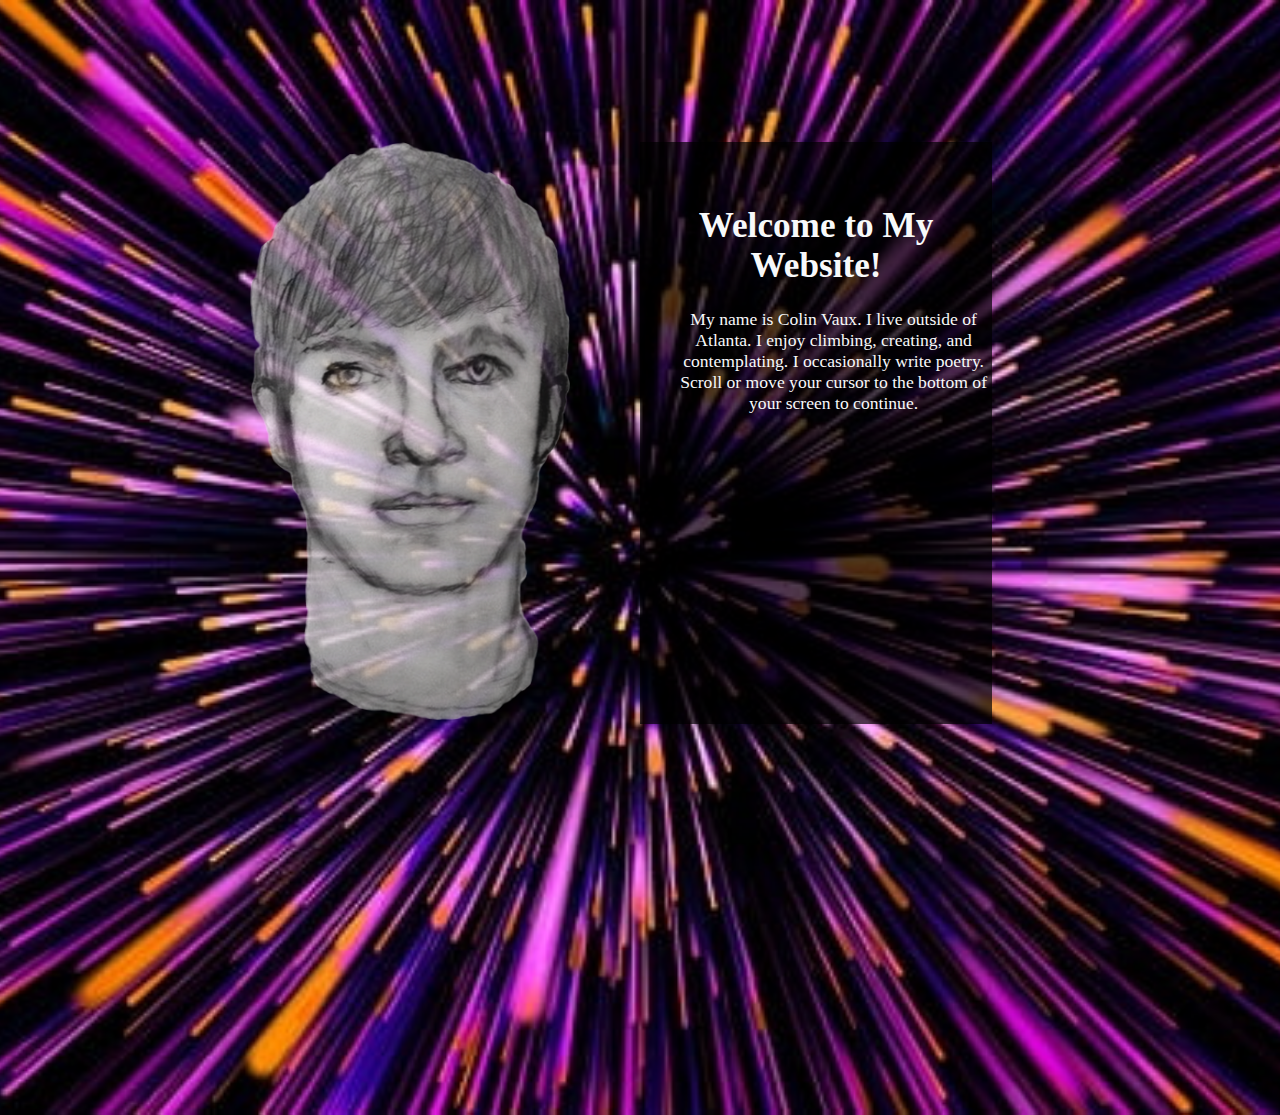
<file: index.html>
<!DOCTYPE html>

<html lang="en">
    <head>
        <meta name="viewport" content="width=device-width, initial-scale=1">
        <link href="https://cdn.jsdelivr.net/npm/bootstrap@5.0.2/dist/css/bootstrap.min.css" rel="stylesheet" integrity="sha384-EVSTQN3/azprG1Anm3QDgpJLIm9Nao0Yz1ztcQTwFspd3yD65VohhpuuCOmLASjC" crossorigin="anonymous">
        <script src="https://cdn.jsdelivr.net/npm/bootstrap@5.0.2/dist/js/bootstrap.bundle.min.js" integrity="sha384-MrcW6ZMFYlzcLA8Nl+NtUVF0sA7MsXsP1UyJoMp4YLEuNSfAP+JcXn/tWtIaxVXM" crossorigin="anonymous"></script>
        <link href="styles.css" rel="stylesheet">
        <script src="script.js"></script>
        <title><!-- The title is blank by default because my javascript plugs it after loading--></title>
    </head>
    <body>
      <header><br><br><br></header>
        <main class="container">
          <section class="color main">
            <h1><br>Welcome to My Website!</h1>
            <p>My name is Colin Vaux. I live outside of Atlanta. I enjoy climbing, creating, and contemplating. I occasionally write poetry. Scroll or move your cursor to the bottom of your screen to continue.</p>
          </section>
          <div id="image">
              <div class='text-center'>
              <img src="/2.png" class="rounded" alt="Drawing/Sketch of the webpage author, Colin Vaux">
              </div>
            </div>
          </main>
        <div class="fill">Blank</div>
      <nav class="trigger sticky-bottom">
        <ul class="nav justify-content-center hidden">
          <li class="nav-item">
            <a class="nav-link" href="/index.html">Home</a>
          </li>
          <li class="nav-item">
            <a class="nav-link" href="/poems.html">Poems</a>
          </li>
          <li class="nav-item">
            <a class="nav-link" href="/past.html">Past</a>
          </li>
          <li class="nav-item">
            <a class="nav-link" href="/dream.html">Future</a>
          </li>
        </ul>
      </nav>
    </body>
</html>
</file>
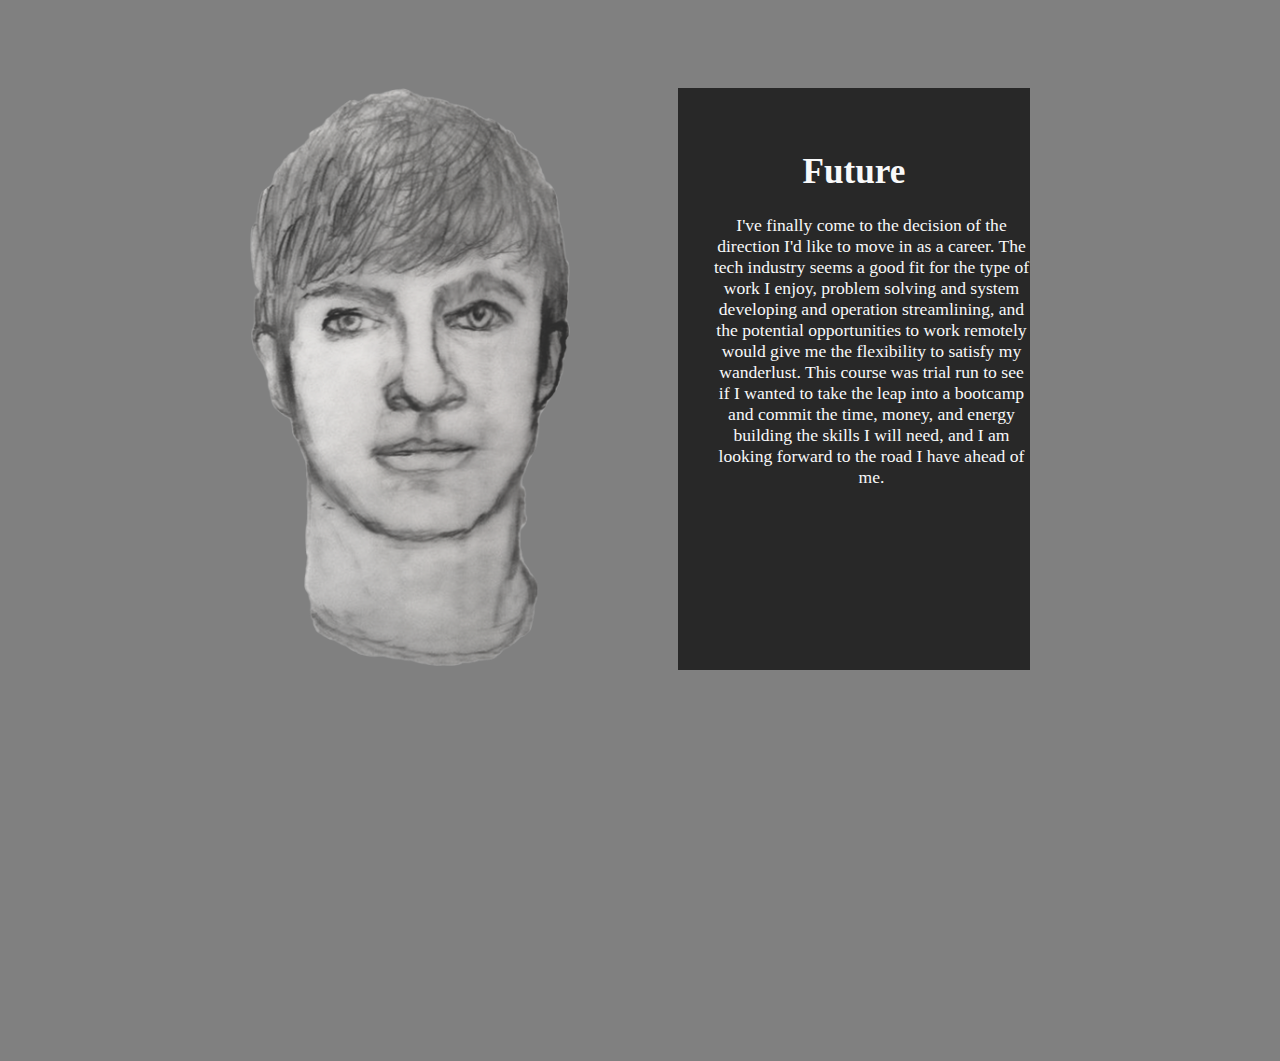
<file: dream.html>
<!DOCTYPE html>

<html lang="en">
    <head>
        <meta name="viewport" content="width=device-width, initial-scale=1">
        <link href="https://cdn.jsdelivr.net/npm/bootstrap@5.0.2/dist/css/bootstrap.min.css" rel="stylesheet" integrity="sha384-EVSTQN3/azprG1Anm3QDgpJLIm9Nao0Yz1ztcQTwFspd3yD65VohhpuuCOmLASjC" crossorigin="anonymous">
        <script src="https://cdn.jsdelivr.net/npm/bootstrap@5.0.2/dist/js/bootstrap.bundle.min.js" integrity="sha384-MrcW6ZMFYlzcLA8Nl+NtUVF0sA7MsXsP1UyJoMp4YLEuNSfAP+JcXn/tWtIaxVXM" crossorigin="anonymous"></script>
        <link href="styles.css" rel="stylesheet">
        <script src="script.js"></script>
        <title><!-- The title is blank by default because my javascript plugs it after loading--></title>
    </head>
    <body class="blank">
      <header></header>
        <main class="container">
          <section class="main color">
        <h1><br>Future</h1>
        <p>I&apos;ve finally come to the decision of the direction I&apos;d like to move in as a career. The tech industry seems a good fit for the type of work I enjoy, problem solving and system developing and operation streamlining, and the potential opportunities to work remotely would give me the flexibility to satisfy my wanderlust. This course was trial run to see if I wanted to take the leap into a bootcamp and commit the time, money, and energy building the skills I will need, and I am looking forward to the road I have ahead of me.</p>
          </section>
      <div class="image">
        <div class='text-center'>
        <img src="/2.png" class="rounded" alt="Drawing/Sketch of the webpage author, Colin Vaux">
        </div>
      </div>
    </main>
  <div class="fill"></div>
<nav class="trigger sticky-bottom">
  <ul class="nav justify-content-center hidden">
    <li class="nav-item">
      <a class="nav-link" href="/index.html">Home</a>
    </li>
    <li class="nav-item">
      <a class="nav-link" href="/poems.html">Poems</a>
    </li>
    <li class="nav-item">
      <a class="nav-link" href="/past.html">Past</a>
    </li>
    <li class="nav-item">
      <a class="nav-link" href="/dream.html">Future</a>
    </li>
  </ul>
</nav>
</body>
</html>
</file>
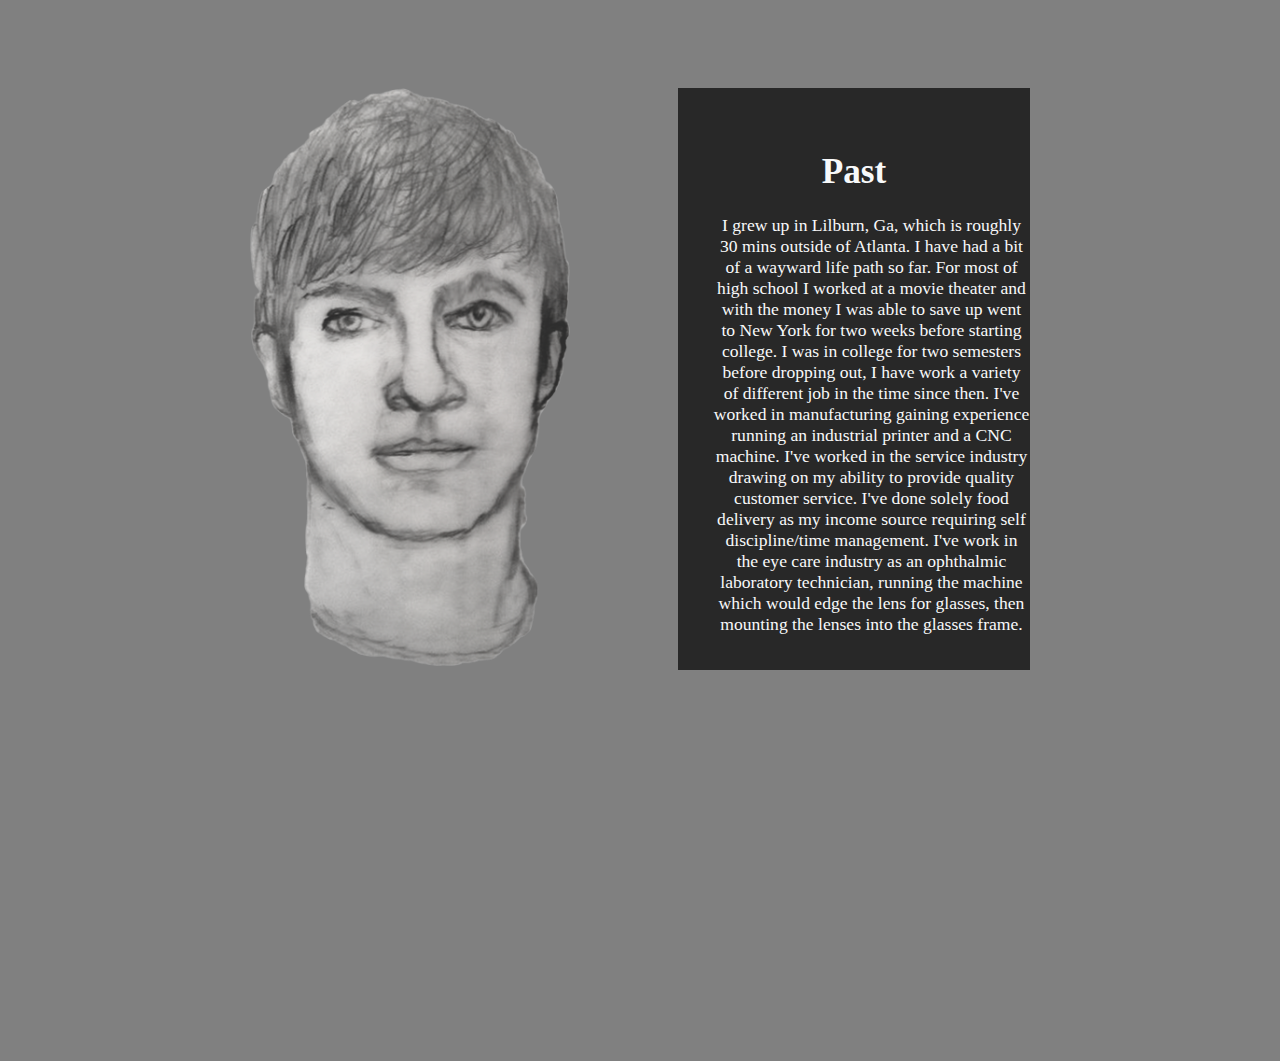
<file: past.html>
<!DOCTYPE html>

<html lang="en">
    <head>
        <meta name="viewport" content="width=device-width, initial-scale=1">
        <link href="https://cdn.jsdelivr.net/npm/bootstrap@5.0.2/dist/css/bootstrap.min.css" rel="stylesheet" integrity="sha384-EVSTQN3/azprG1Anm3QDgpJLIm9Nao0Yz1ztcQTwFspd3yD65VohhpuuCOmLASjC" crossorigin="anonymous">
        <script src="https://cdn.jsdelivr.net/npm/bootstrap@5.0.2/dist/js/bootstrap.bundle.min.js" integrity="sha384-MrcW6ZMFYlzcLA8Nl+NtUVF0sA7MsXsP1UyJoMp4YLEuNSfAP+JcXn/tWtIaxVXM" crossorigin="anonymous"></script>
        <link href="styles.css" rel="stylesheet">
        <script src="script.js"></script>
        <title><!-- The title is blank by default because my javascript plugs it after loading--></title>
    </head>
    <body class="blank">
      <header></header>
        <main class="container">
          <section class="main color">
        <h1><br>Past</h1>
        <p> I grew up in Lilburn, Ga, which is roughly 30 mins outside of Atlanta. I have had a bit of a wayward life path so far. For most of high school I worked at a movie theater and with the money I was able to save up went to New York for two weeks before starting college. I was in college for two semesters before dropping out, I have work a variety of different job in the time since then. I&apos;ve worked in manufacturing gaining experience running an industrial printer and a CNC machine. I&apos;ve worked in the service industry drawing on my ability to provide quality customer service. I&apos;ve done solely food delivery as my income source requiring self discipline/time management. I&apos;ve work in the eye care industry as an ophthalmic laboratory technician, running the machine which would edge the lens for glasses, then mounting the lenses into the glasses frame.</p>
          </section>
      <div class="image">
        <div class='text-center'>
        <img src="/2.png" class="rounded" alt="Drawing/Sketch of the webpage author, Colin Vaux">
        </div>
      </div>
    </main>
  <div class="fill"></div>
<nav class="trigger sticky-bottom">
  <ul class="nav justify-content-center hidden">
    <li class="nav-item">
      <a class="nav-link" href="/index.html">Home</a>
    </li>
    <li class="nav-item">
      <a class="nav-link" href="/poems.html">Poems</a>
    </li>
    <li class="nav-item">
      <a class="nav-link" href="/past.html">Past</a>
    </li>
    <li class="nav-item">
      <a class="nav-link" href="/dream.html">Future</a>
    </li>
  </ul>
</nav>
</body>
</html>
</file>
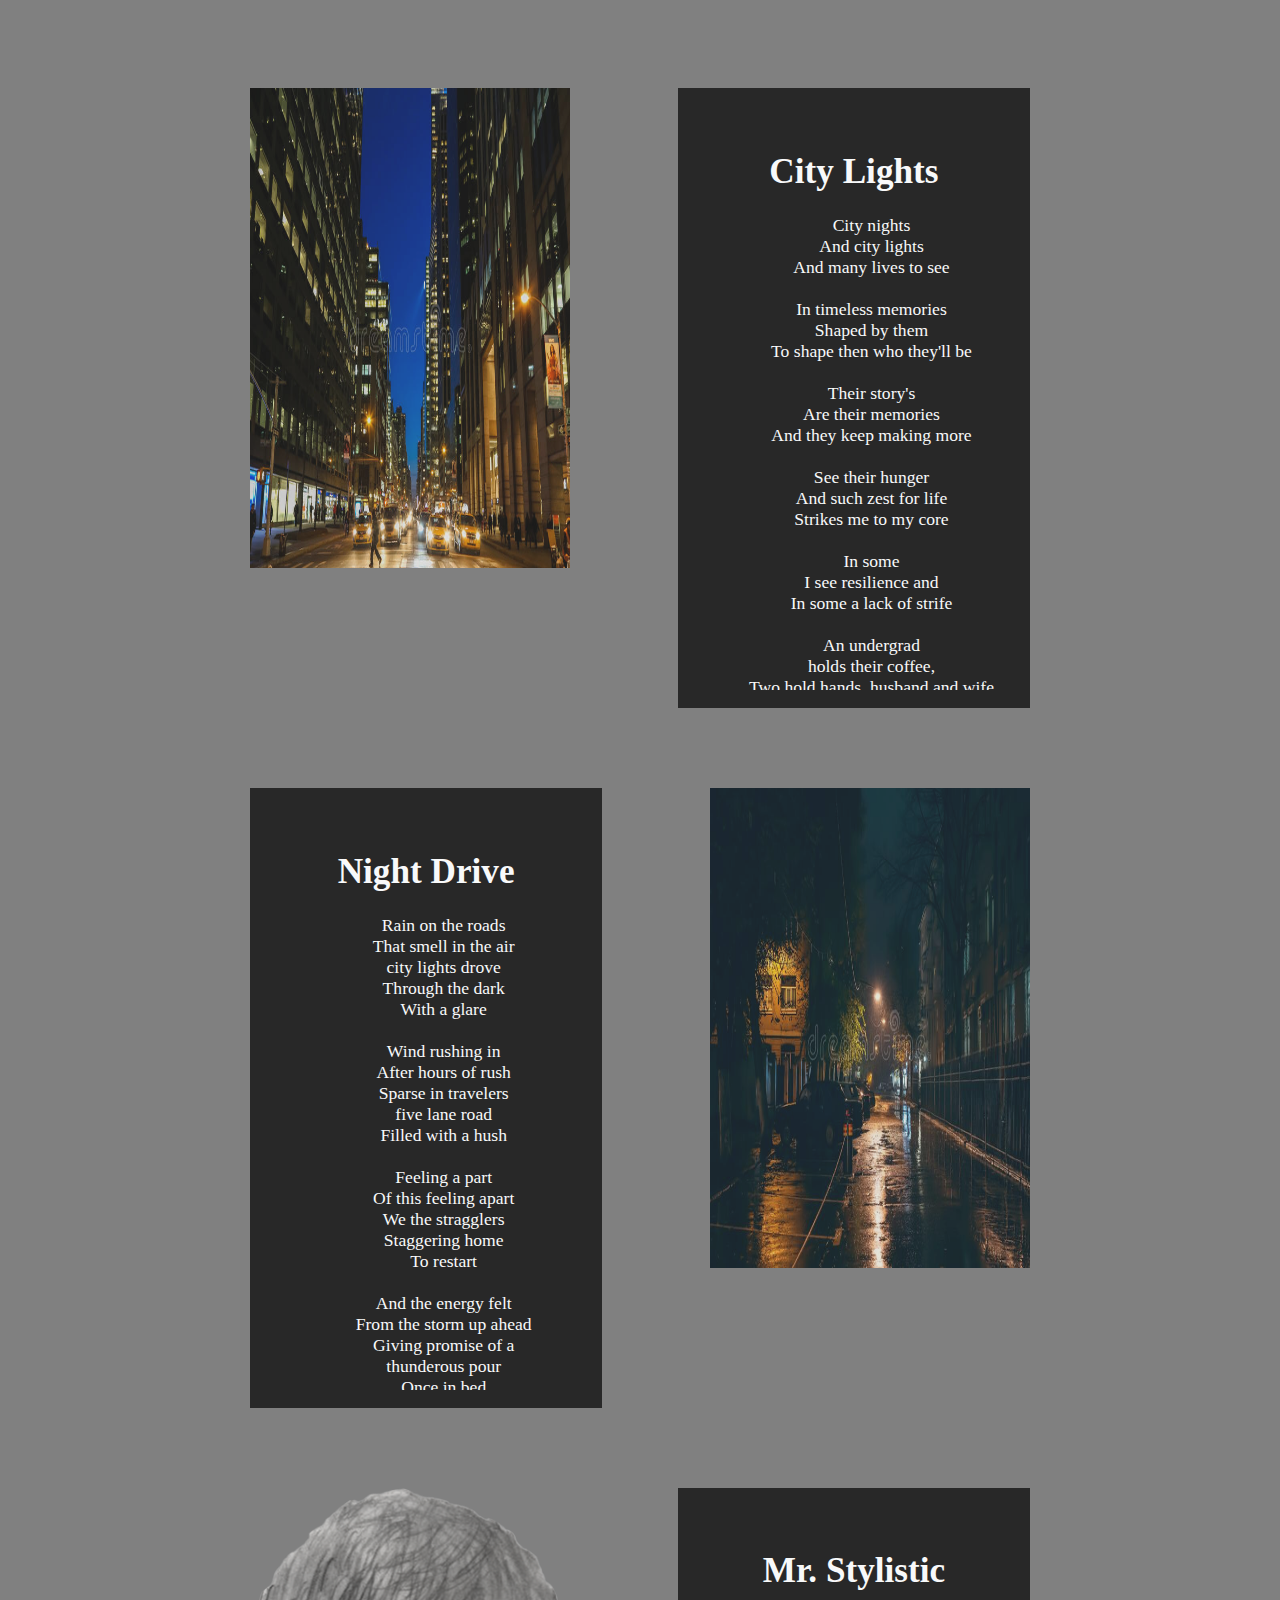
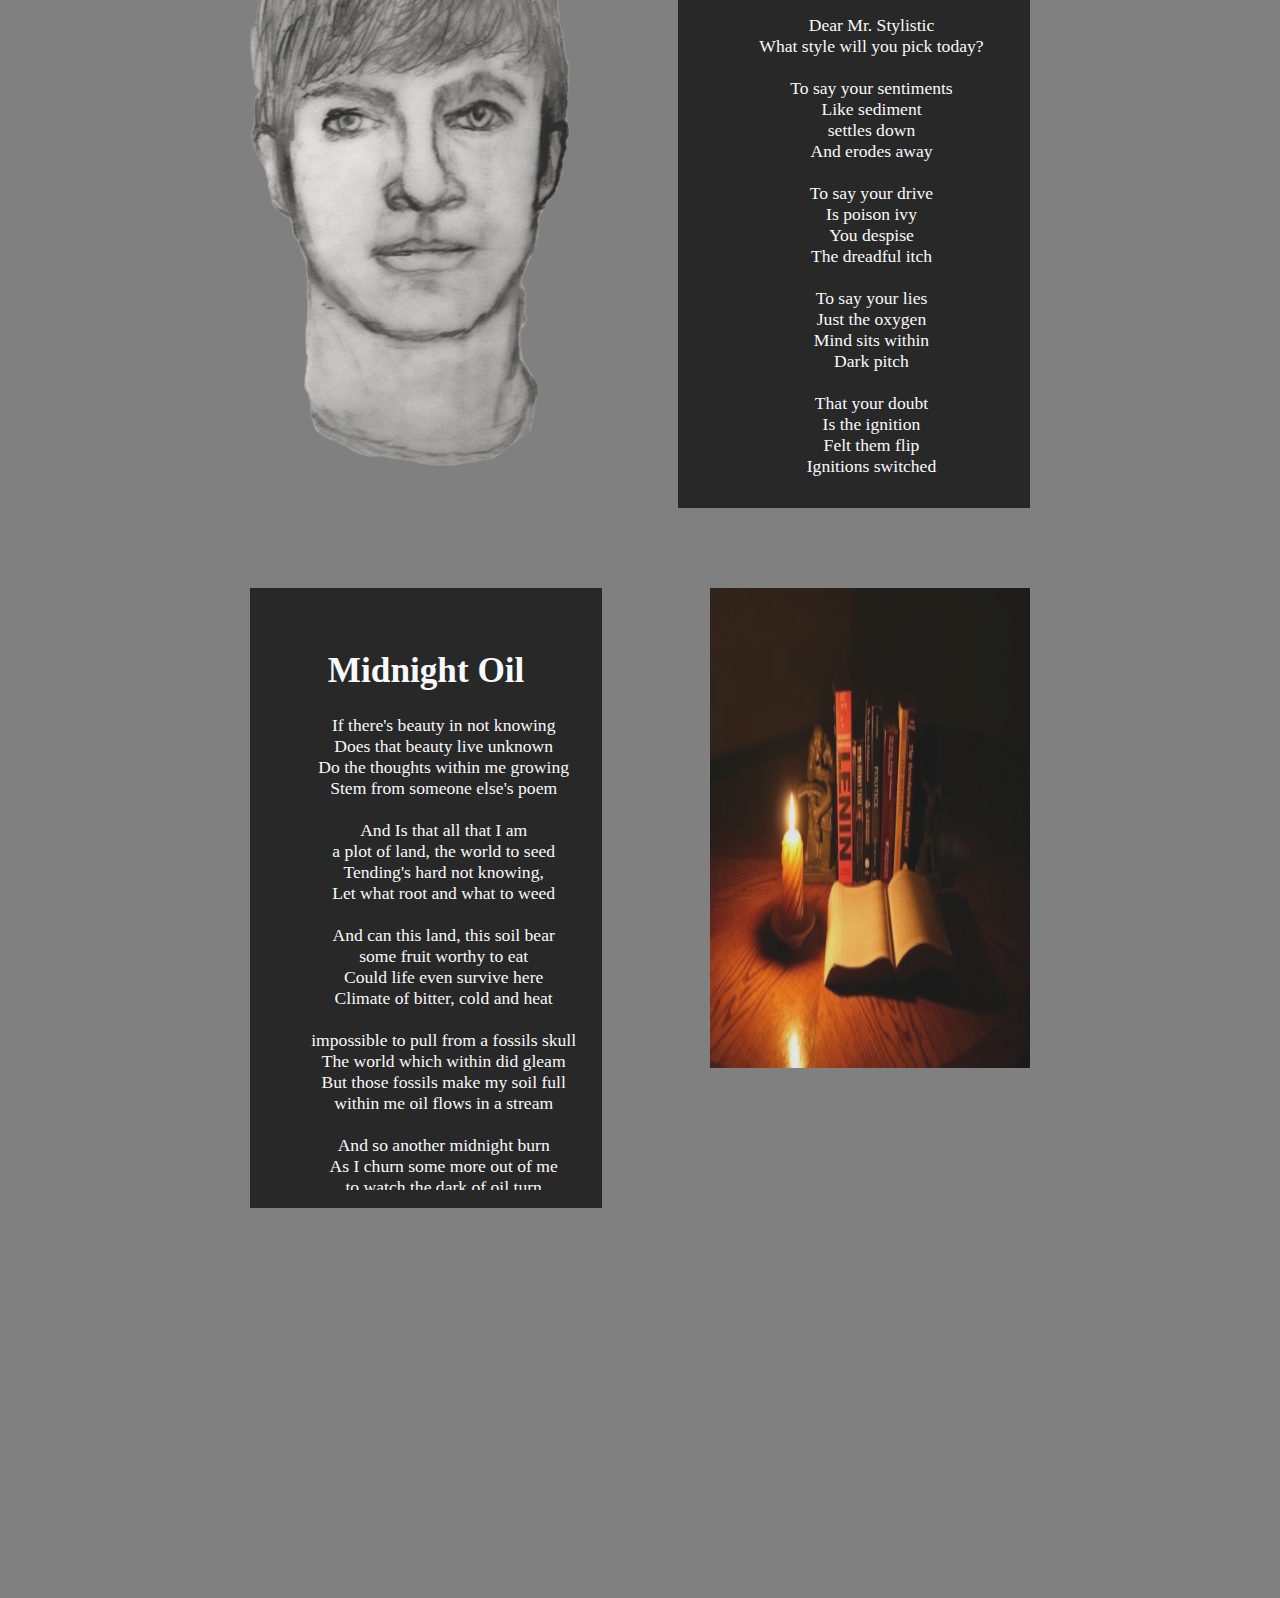
<file: poems.html>
<!DOCTYPE html>

<html lang="en">
    <head>
        <meta name="viewport" content="width=device-width, initial-scale=1">
        <link href="https://cdn.jsdelivr.net/npm/bootstrap@5.0.2/dist/css/bootstrap.min.css" rel="stylesheet" integrity="sha384-EVSTQN3/azprG1Anm3QDgpJLIm9Nao0Yz1ztcQTwFspd3yD65VohhpuuCOmLASjC" crossorigin="anonymous">
        <script src="https://cdn.jsdelivr.net/npm/bootstrap@5.0.2/dist/js/bootstrap.bundle.min.js" integrity="sha384-MrcW6ZMFYlzcLA8Nl+NtUVF0sA7MsXsP1UyJoMp4YLEuNSfAP+JcXn/tWtIaxVXM" crossorigin="anonymous"></script>
        <link href="styles.css" rel="stylesheet">
        <script src="script.js"></script>
        <title><!-- The title is blank by default because my javascript plugs it after loading--></title>
    </head>
    <body class="blank" >
      <header></header>
      <div class="container">
        <section class="main color">
          <h1><br>City Lights</h1>
          <p>City nights <br>
            And city lights <br>
            And many lives to see <br>
            <br>
            In timeless memories<br>
            Shaped by them<br>
            To shape then who they&apos;ll be<br>
            <br>
            Their story&apos;s<br>
            Are their memories<br>
            And they keep making more<br>
            <br>
            See their hunger<br>
            And such zest for life<br>
            Strikes me to my core<br>
            <br>
            In some<br>
            I see resilience and<br>
            In some a lack of strife<br>
            <br>
            An undergrad<br>
            holds their coffee,<br>
            Two hold hands, husband and wife<br>
            <br>
            A couple<br>
            holding cardboard signs<br>
            Are just hoping for change<br>
            <br>
            Handed a twenty<br>
            From a stock broker<br>
            Who just made an exchange<br>
            <br>
            A woman talking<br>
            On the phone<br>
            To her sister living abroad<br>
            <br>
            Evangelists<br>
            Hand pamphlets out<br>
            Telling all about their god<br>
            <br>
            A man walks<br>
            With his boyfriend<br>
            Who tonight plans to propose<br>
            <br>
            Though without<br>
            Their father&apos;s blessings<br>
            That&apos;s just sometimes how that goes<br>
            <br>
            An officer<br>
            Patrols the block<br>
            Like clock work on the beat<br>
            <br>
            So predictable<br>
            The local plug<br>
            Can alway be discreet<br>
            <br>
            A waiter<br>
            Heading home<br>
            Stands while waiting for the bus<br>
            <br>
            A parent<br>
            Picks their baby up<br>
            So it stops making a fuss<br>
            <br>
            The bus driver<br>
            Keeps eyes ahead<br>
            Running from up to down<br>
            <br>
            Then runs from down<br>
            Back up again<br>
            The bus cycles the town<br>
            <br>
            And a poet<br>
            with a wandering eye<br>
            Went wandering tonight<br>
            <br>
            What he saw<br>
            The little things in life<br>
            And in them he found delight</p>
          </section>
        <div class="image">
            <div class='text-center'>
            <img src="/3.jpeg" class="rounded" alt="city avenue, late in the evening, as people go about their business">
            </div>
          </div>
        </div>
      <div class="container">
        <div class="image">
            <div class='text-center'>
            <img src="/4.jpeg" class="rounded" alt="wet city steet late at night after a rain show illuminated by street lights">
            </div>
          </div>
        <section class="main color">
          <h1><br>Night Drive</h1>
          <p>Rain on the roads<br>
            That smell in the air<br>
            city lights drove<br>
            Through the dark<br>
            With a glare<br>
            <br>
            Wind rushing in<br>
            After hours of rush<br>
            Sparse in travelers<br>
            five lane road<br>
            Filled with a hush<br>
            <br>
            Feeling a part<br>
            Of this feeling apart<br>
            We the stragglers<br>
            Staggering home<br>
            To restart<br>
            <br>
            And the energy felt<br>
            From the storm up ahead<br>
            Giving promise of a<br>
            thunderous pour<br>
            Once in bed<br>
            <br>
            And for just a moment<br>
            All that does consist<br>
            The journey<br>
            The promise<br>
            While we still exist<br>
            </p>
          </section>
        </div>
      <div class="container">
        <section class="main color">
          <h1><br>Mr. Stylistic</h1>
          <p>Dear Mr. Stylistic<br>
            What style will you pick today?<br>
            <br>
            To say your sentiments<br>
            Like sediment<br>
            settles down<br>
            And erodes away<br>
            <br>
            To say your drive<br>
            Is poison ivy<br>
            You despise<br>
            The dreadful itch<br>
            <br>
            To say your lies<br>
            Just the oxygen<br>
            Mind sits within<br>
            Dark pitch<br>
            <br>
            That your doubt<br>
            Is the ignition<br>
            Felt them flip<br>
            Ignitions switched<br>
            <br>
            Then the flames<br>
            Of your self hatred<br>
            Burns each thread<br>
            Of thought thats stitched<br>
            <br>
            But all thought<br>
            Is an illusion<br>
            Disillusion<br>
            Tempers regret<br>
            <br>
            Your mind<br>
            Plagued by intrusions<br>
            To that end fear<br>
            Steers your set<br>
            <br>
            Will you never let up<br>
            How you ever fret<br>
            what others view<br>
            of you will be<br>
            <br>
            Mr. Stylistic,<br>
            I try to hide behind<br>
            you and the truth<br>
            I&apos;ve broken<br>
            Sincerely,<br>
                              Me</p>
          </section>
        <div class="image">
            <div class='text-cente'>
            <img src="/2.png" class="rounded" alt="Drawing/Sketch of the webpage author, Colin Vaux">
            </div>
          </div>
        </div>
      <div class="container">
        <div class="image">
            <div class='text-center'>
            <img src="/6.jpeg" class="rounded" alt="An open book illuminated by a candle">
            </div>
          </div>
        <section class="main color">
          <h1><br>Midnight Oil</h1>
          <p>If there&apos;s beauty in not knowing<br>
            Does that beauty live unknown<br>
            Do the thoughts within me growing<br>
            Stem from someone else&apos;s poem<br>
            <br>
            And Is that all that I am<br>
            a plot of land, the world to seed<br>
            Tending&apos;s hard not knowing,<br>
            Let what root and what to weed<br>
            <br>
            And can this land, this soil bear<br>
            some fruit worthy to eat<br>
            Could life even survive here<br>
            Climate of bitter, cold and heat<br>
            <br>
            impossible to pull from a fossils skull<br>
            The world which within did gleam<br>
            But those fossils make my soil full<br>
            within me oil flows in a stream<br>
            <br>
            And so another midnight burn<br>
            As I churn some more out of me<br>
            to watch the dark of oil turn<br>
            to sternly claim the dark from night<br>
            and it sets me free
            </p>
          </section>
        </div>
      <div class="fill"></div>
      <nav class="trigger sticky-bottom">
        <ul class="nav justify-content-center hidden">
          <li class="nav-item">
            <a class="nav-link" href="/index.html">Home</a>
          </li>
          <li class="nav-item">
            <a class="nav-link" href="/poems.html">Poems</a>
          </li>
          <li class="nav-item">
            <a class="nav-link" href="/past.html">Past</a>
          </li>
          <li class="nav-item">
            <a class="nav-link" href="/dream.html">Future</a>
          </li>
        </ul>
      </nav>
    </body>
</html>
</file>
<file: styles.css>
html {
    min-height: 100%;
    height: auto;
}
body {
    background-image: url(background.jpeg);
    background-size: cover;
    background-position: center;
    background-color: white;
    background-repeat: no-repeat;
    height: -webkit-fill-available;
}

p {
    padding-right: 2em;
    padding-left: 2em;
    min-width: 18em;
    min-height: 18em;
    max-width: 25em;
    max-height: 27em;
    text-align: center;
    overflow: auto;
}

img {
    opacity: 0.8;
    max-height: 38em;
    min-height: 30em;
    min-width: 16.6em;
    max-width: 20em;
}

.image {
    margin-left: 3%;
    margin-right: 3%;
}

.main {
    max-width: 20em;
    font-size: 1.1rem;
    text-align: center;
    margin-left: 3%;
    margin-right: 3%;
}

.blank {
    background-image: none;
    background-color: gray;
}

.color {
    background-color: #000000b0;
    color: #f8f9fa;
}

.container {
    padding-top: 5em;
    display: flex;
    flex-direction: row-reverse;
    flex-basis: auto;
    justify-content: center;
    gap: 2em;
}

.fill {
    height: 10em;
    color: #607d8b00;
}

.hidden {
    visibility: hidden;
}

.nav {
    font-size: 1.2rem;
    font-weight: 600;
    line-height: 2.5;
    background-color: black;
    opacity: 0.95;
}

.nav-link {
    color: #d4af37;
}

.portrait {
    flex-wrap: wrap;
}

.sticky-bottom {
    position: -webkit-sticky;
    position: sticky;
    bottom: 0;
    z-index: 1020;
}

.vertical {
    flex-direction: column;
    margin-left: 0%;
    margin-right: 0%;
    margin-top: 0%;
}
</file>
